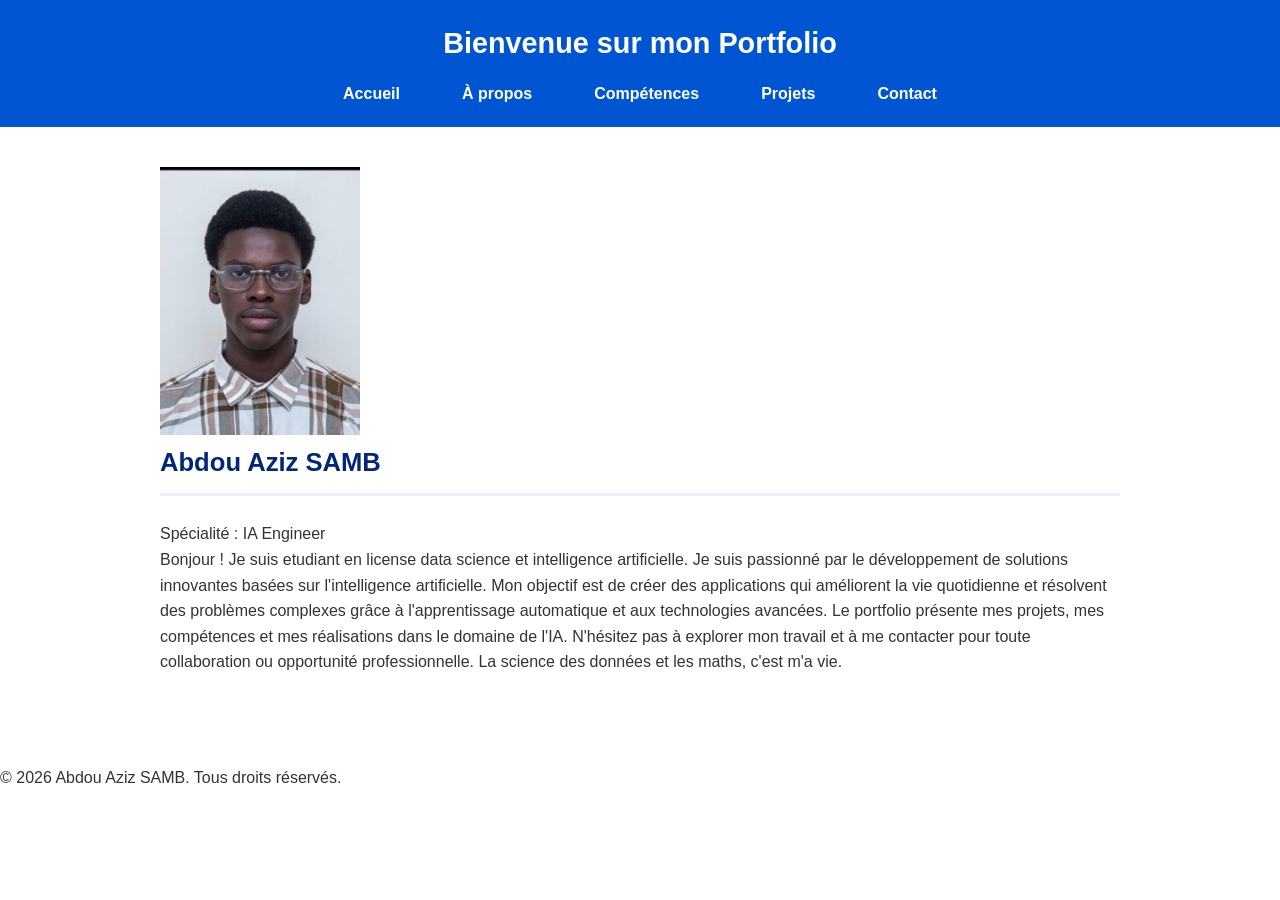
<file: index.html>
<!DOCTYPE html>
<html lang="fr">
<head>
    <meta charset="UTF-8">
    <meta name="viewport" content="width=device-width, initial-scale=1.0">
    <title>Mon Portfolio</title>
    <link rel="stylesheet" href="css/style.css">

</head>
<body>
    <header>
        <h1>Bienvenue sur mon Portfolio</h1>
        <nav>
            <ul>
                <li><a href="index.html">Accueil</a></li>
                <li><a href="apropos.html">À propos</a></li>
                <li><a href="competences.html">Compétences</a></li>
                <li><a href="projets.html">Projets</a></li>
                <li><a href="contact.html">Contact</a></li>
            </ul>
        </nav>
    </header>

    <main>
        <section id="profil">
            <img src="images/profile.jpg" alt="Photo de profil" width="200">
            <h2>Abdou Aziz SAMB</h2>
            <p>Spécialité : IA Engineer</p>
            <p>
                Bonjour ! Je suis etudiant en license data science et intelligence artificielle.
                Je suis passionné par le développement de solutions innovantes basées sur l'intelligence artificielle. Mon objectif est de créer des applications qui améliorent la vie quotidienne et résolvent des problèmes complexes grâce à l'apprentissage automatique et aux technologies avancées. Le portfolio présente mes projets, mes compétences et mes réalisations dans le domaine de l'IA. N'hésitez pas à explorer mon travail et à me contacter pour toute collaboration ou opportunité professionnelle. La science des données et les maths, c'est m'a vie.
            </p>
        </section>
    </main>

    <footer>
        <p>&copy; 2026 Abdou Aziz SAMB. Tous droits réservés.</p>
    </footer>
    <script src="js/script.js"></script>
</body>
</html>
</file>
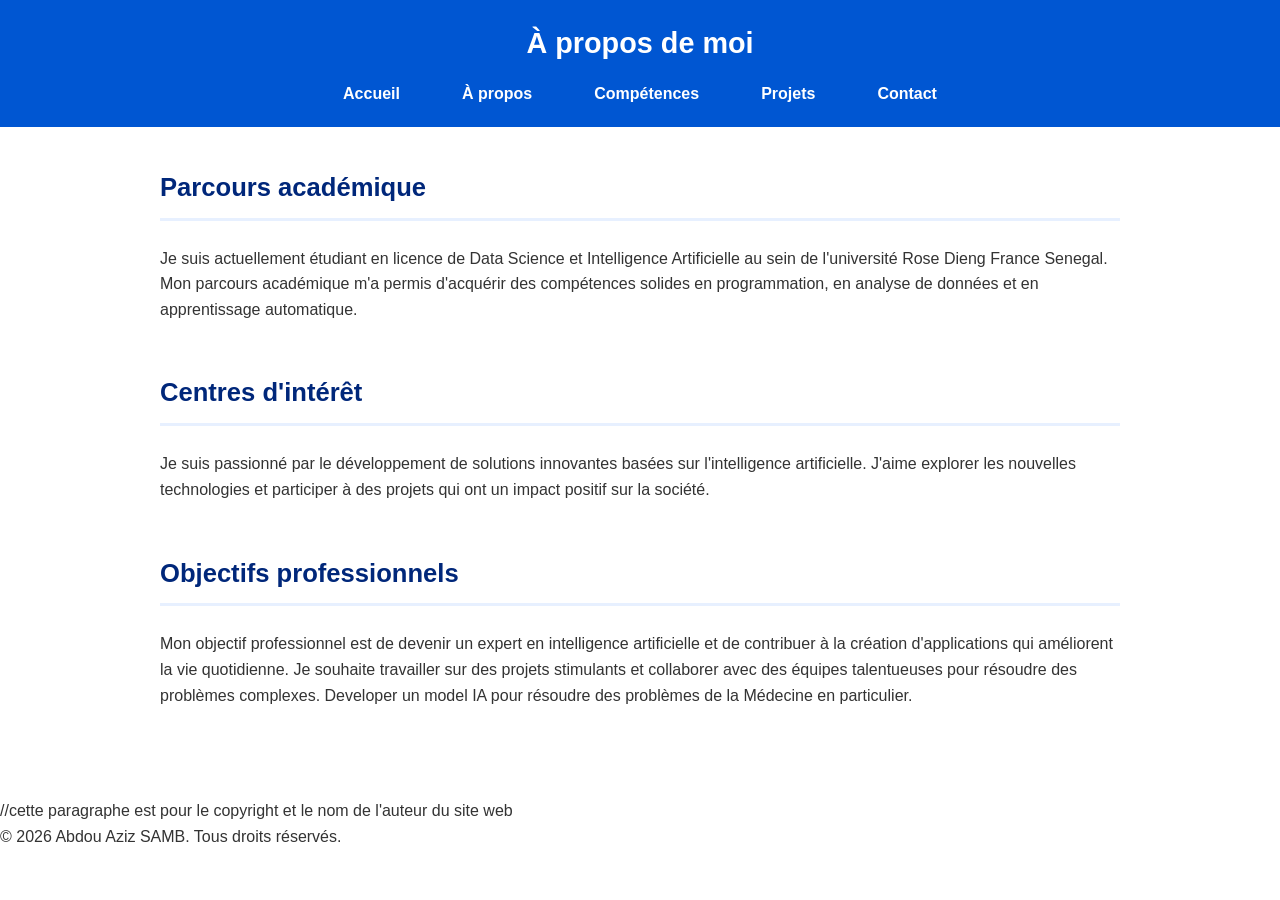
<file: apropos.html>
<!DOCTYPE html>
<html lang="fr">
<head>
    <meta charset="UTF-8">
    <meta name="viewport" content="width=device-width, initial-scale=1.0">
    <title>À propos</title>
    <link rel="stylesheet"  href="css/style.css">
</head>
<body>
    <header>
        <h1>À propos de moi</h1>
        <nav>
            <ul>
                <li><a href="index.html">Accueil</a></li>
                <li><a href="apropos.html">À propos</a></li>
                <li><a href="competences.html">Compétences</a></li>
                <li><a href="projets.html">Projets</a></li>
                <li><a href="contact.html">Contact</a></li>
            </ul>
        </nav>
    </header>

    <main>
        <section id="parcours">
            <h2>Parcours académique</h2>
            <p>Je suis actuellement étudiant en licence de Data Science et Intelligence Artificielle au sein de l'université Rose Dieng France Senegal. Mon parcours académique m'a permis d'acquérir des compétences solides en programmation, en analyse de données et en apprentissage automatique.</p>
        </section>

        <section id="interets">
            <h2>Centres d'intérêt</h2>
            <p>Je suis passionné par le développement de solutions innovantes basées sur l'intelligence artificielle. J'aime explorer les nouvelles technologies et participer à des projets qui ont un impact positif sur la société.</p>
        </section>

        <section id="objectifs">
            <h2>Objectifs professionnels</h2>
            <p>Mon objectif professionnel est de devenir un expert en intelligence artificielle et de contribuer à la création d'applications qui améliorent la vie quotidienne. Je souhaite travailler sur des projets stimulants et collaborer avec des équipes talentueuses pour résoudre des problèmes complexes. Developer un model IA pour résoudre des problèmes de la Médecine en particulier.</p>
        </section>
    </main>

    <footer>
        //cette paragraphe est pour le copyright et le nom de l'auteur du site web
        <p>&copy; 2026 Abdou Aziz SAMB. Tous droits réservés.</p>
    </footer>
    <script src="js/script.js"></script>
    
</body>
</html>
</file>
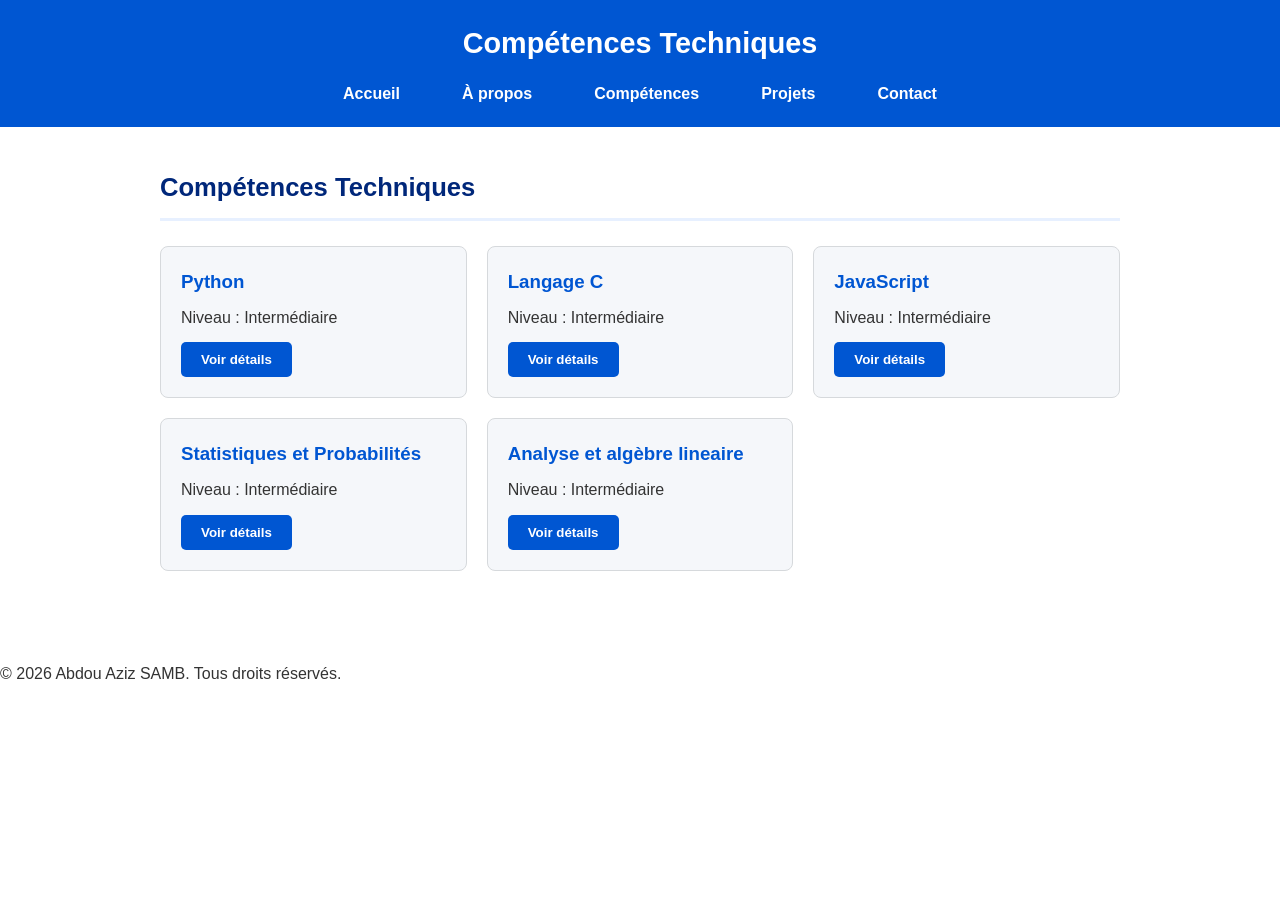
<file: competences.html>
<!-- 3. Compétences (competences.html)
Présentez au minimum :
 5 compétences techniques ;
 Le niveau de maîtrise de chaque compétence. 
Fonction JavaScript
Ajouter un bouton permettant :
 d'afficher ou masquer les détails des compétences.-->
<!DOCTYPE html>
<html lang="fr">
<head>
    <meta charset="UTF-8">
    <meta name="viewport" content="width=device-width, initial-scale=1.0">
    <title>Compétences</title>
    <link rel="stylesheet" href="css/style.css">
</head>
<body>

    <header>
        <h1>Compétences Techniques</h1>
        <nav>
            <ul>
                <li><a href="index.html">Accueil</a></li>
                <li><a href="apropos.html">À propos</a></li>
                <li><a href="competences.html">Compétences</a></li>
                <li><a href="projets.html">Projets</a></li>
                <li><a href="contact.html">Contact</a></li>
            </ul>
        </nav>
    </header>

    <main>
        <section id="competences-techniques">
            <h2>Compétences Techniques</h2>

            <ul class="ma-liste-competences">

                <li class="competence">
                    <h3>Python</h3>
                    <p>Niveau : Intermédiaire</p>
                    <button id="bouton-python">Voir détails</button>
                    <div id="details-python" style="display: none;">
                        <p class="details">
                            Expérience avec les bibliothèques telles que NumPy, Pandas, Scikit-learn pour l'analyse de données.
                            C'est une compétence essentielle pour le développement de modèles d'apprentissage automatique et l'analyse de données dans le domaine de l'intelligence artificielle.
                        </p>
                    </div>
                </li>

                <li class="competence">
                    <h3>Langage C</h3>
                    <p>Niveau : Intermédiaire</p>
                    <button id="bouton-c">Voir détails</button>
                    <div id="details-c"  style="display: none;">
                        <p class="details">
                            Expérience avec le langage C pour le développement de programmes système et embarqués.
                            C'est une compétence essentielle pour comprendre les concepts fondamentaux de l'informatique et du développement de logiciels.
                        </p>
                    </div>
                </li>

                <li class="competence">
                    <h3>JavaScript</h3>
                    <p>Niveau : Intermédiaire</p>
                    <button id="bouton-java">Voir détails</button>
                    <div id="details-java" style="display: none;">
                        <p class="details">
                            Expérience avec le langage JavaScript pour le développement web front-end et back-end.
                            C'est une compétence essentielle pour créer des applications web interactives et dynamiques.
                        </p>
                    </div>
                </li>

                <li class="competence">
                    <h3>Statistiques et Probabilités</h3>
                    <p>Niveau : Intermédiaire</p>
                    <button id="bouton-stats">Voir détails</button>
                    <div id="details-stats" style="display: none;">
                        <p class="details">
                            Expérience avec les méthodes statistiques et les modèles de probabilités pour l'analyse de données.
                            C'est une compétence essentielle pour comprendre les données et prendre des décisions éclairées dans le domaine de l'intelligence artificielle.
                        </p>
                    </div>
                </li>

                <li class="competence">
                    <h3>Analyse et algèbre lineaire</h3>
                    <p>Niveau : Intermédiaire</p>
                    <button id="bouton-analyse">Voir détails</button>
                    <div id="details-analyse" style="display: none;">
                        <p class="details">
                            Expérience avec les méthodes d'analyse et d'algèbre pour la résolution de problèmes mathématiques.
                            C'est une compétence essentielle pour comprendre les concepts fondamentaux de l'intelligence artificielle et de l'apprentissage automatique. Transformer la vie réelle en mathématique pour résoudre des problèmes complexes.
                        </p>
                    </div>
                </li>

            </ul>
        </section>
    </main>
    <footer>
        <p>&copy; 2026 Abdou Aziz SAMB. Tous droits réservés.</p>
    </footer>
    <script src="js/script.js"></script>    
</body>
</html>
</file>
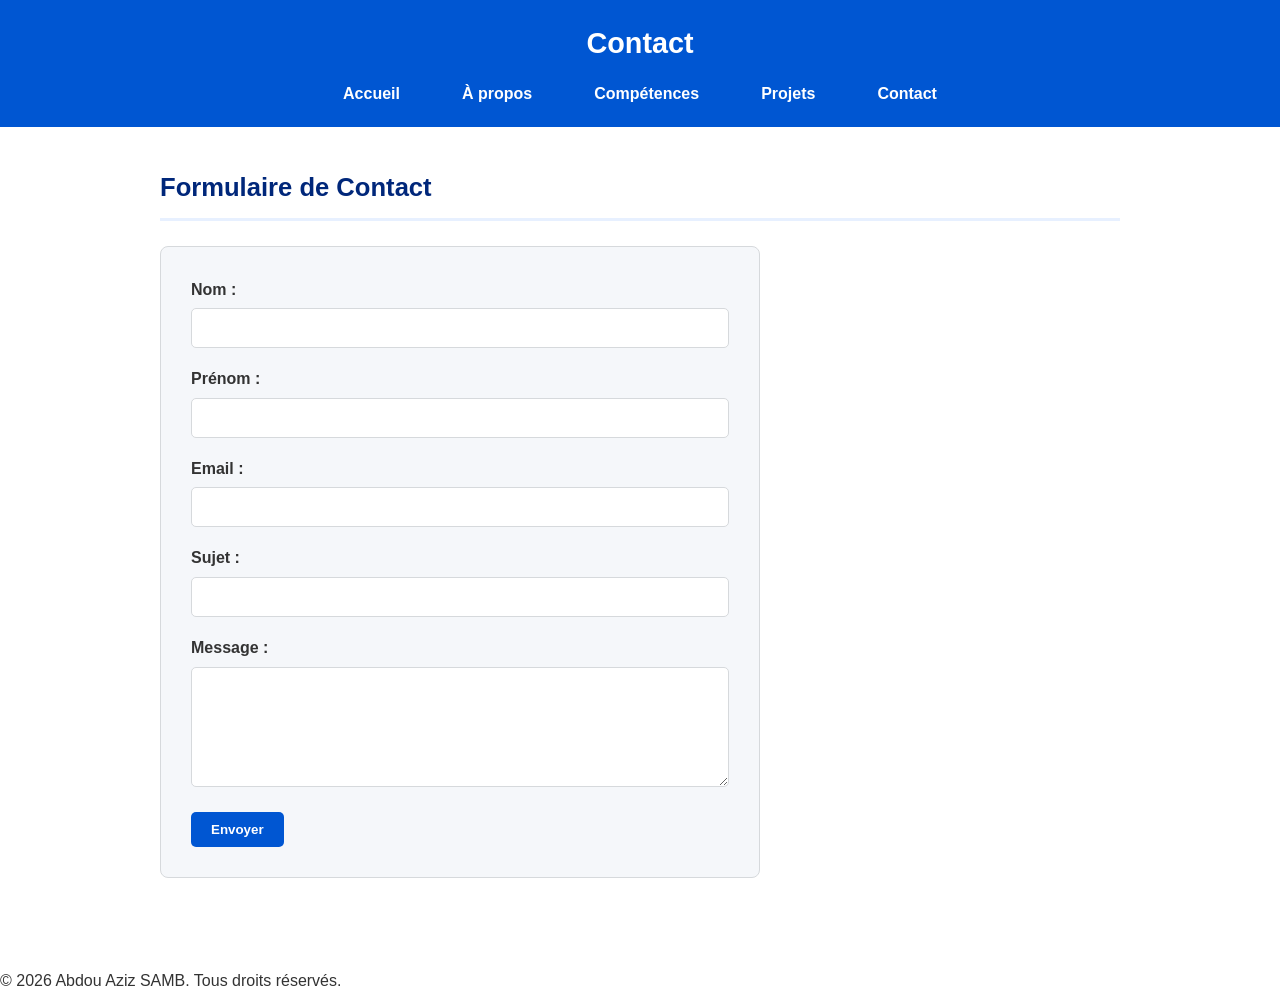
<file: contact.html>
<!DOCTYPE html>
<html lang="fr">
<head>
    <meta charset="UTF-8">
    <meta name="viewport" content="width=device-width, initial-scale=1.0">
    <title>Contact</title>
    <link rel="stylesheet" href="css/style.css">
</head>
<body>
    <header>
        <h1>Contact</h1>
        <nav>
            <ul>
                <li><a href="index.html">Accueil</a></li>
                <li><a href="apropos.html">À propos</a></li>
                <li><a href="competences.html">Compétences</a></li>
                <li><a href="projets.html">Projets</a></li>
                <li><a href="contact.html">Contact</a></li>
            </ul>
        </nav>
    </header>
    <main>
        <section id="contact">
            <h2>Formulaire de Contact</h2>
            <form id="formulaire-de-contact">

            <div>
                <label for="nom">Nom :</label>
                <input type="text" id="nom" name="nom" required>
            </div>

            <div>
                <label for="prenom">Prénom :</label>
                <input type="text" id="prenom" name="prenom" required>
            </div>

            <div>
                <label for="email">Email :</label>
                <input type="email" id="email" name="email" required>
            </div>

            <div>
                <label for="sujet">Sujet :</label>
                <input type="text" id="sujet" name="sujet" required>
            </div>

            <div>
                <label for="message">Message :</label>
                <textarea id="message" name="message" required></textarea>
            </div>
            <button type="submit">Envoyer</button>
            <p id="message-envoye" style="display: none;">Message envoyé avec succès !</p>
        </form>
        </section>
    </main>
    <footer>
        <p>&copy; 2026 Abdou Aziz SAMB. Tous droits réservés.</p>
    </footer>
    <script src="js/script.js"></script>
</body>
</html>
</file>
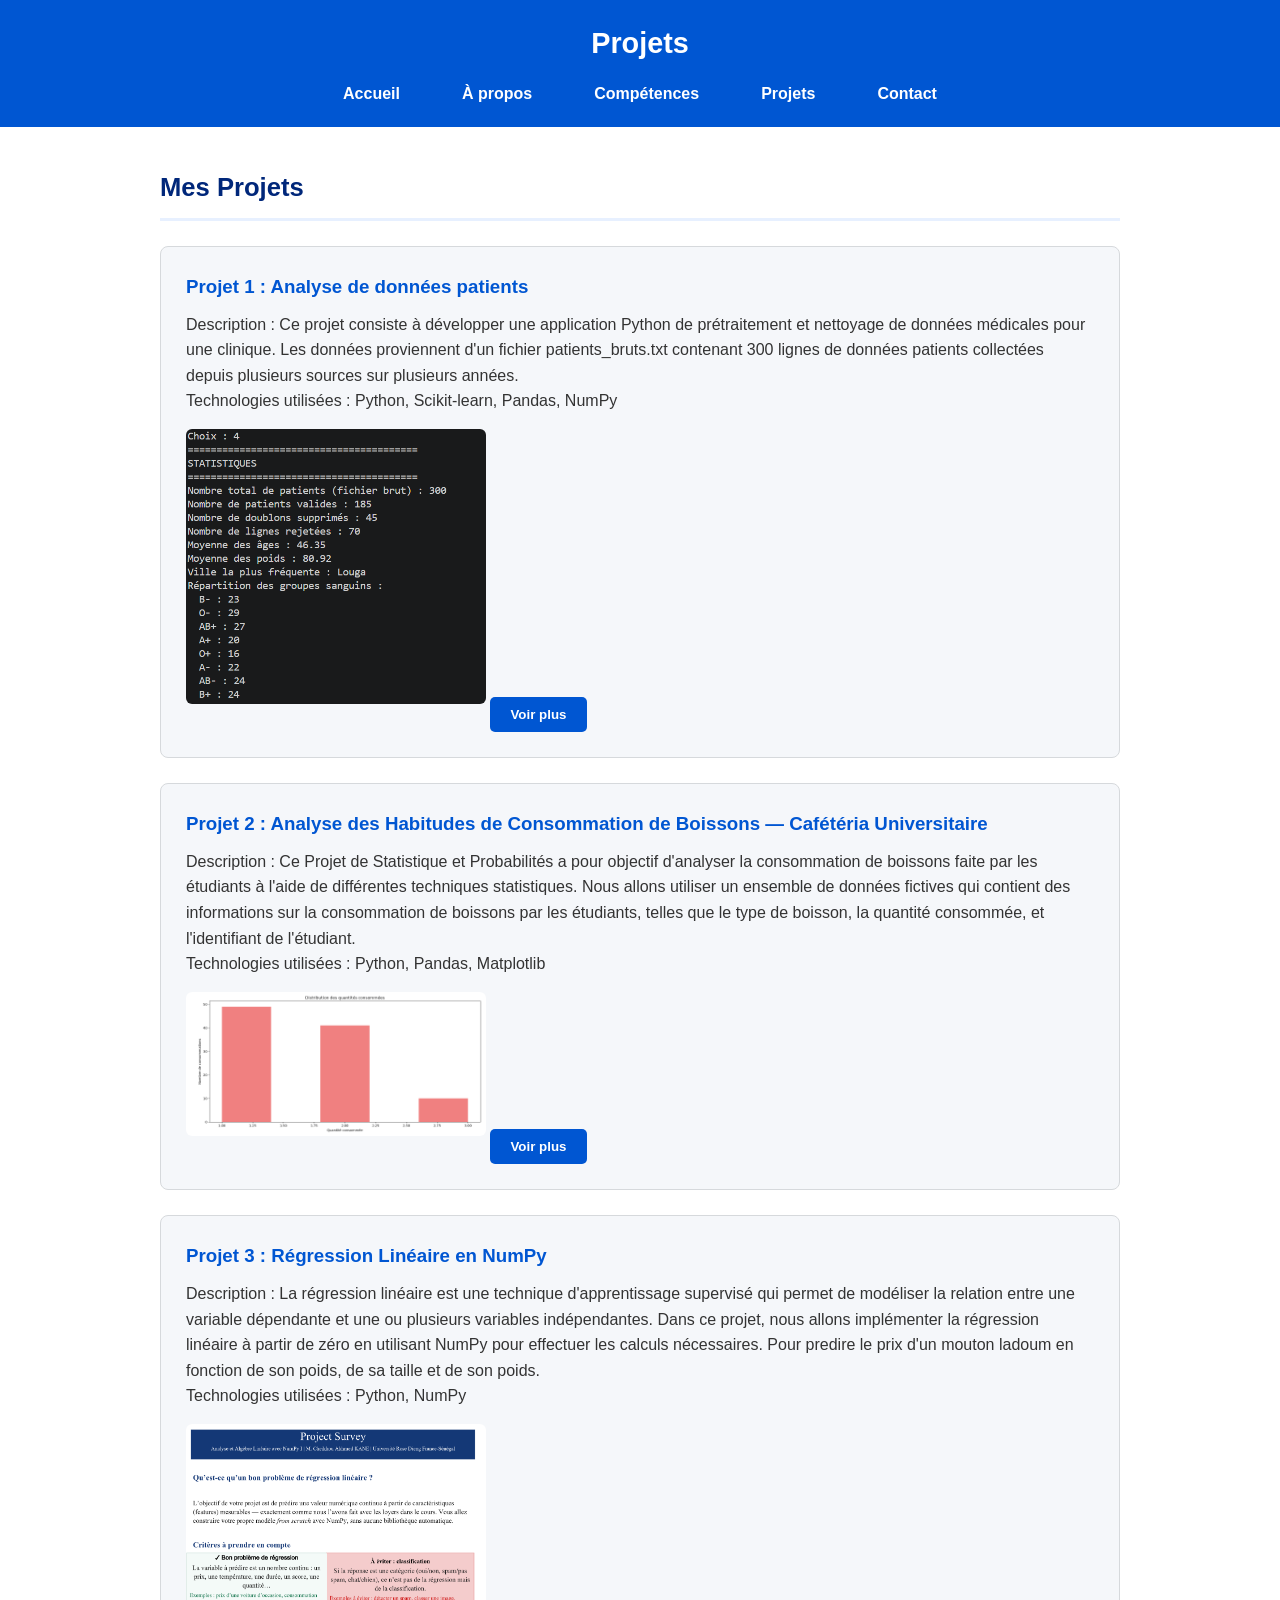
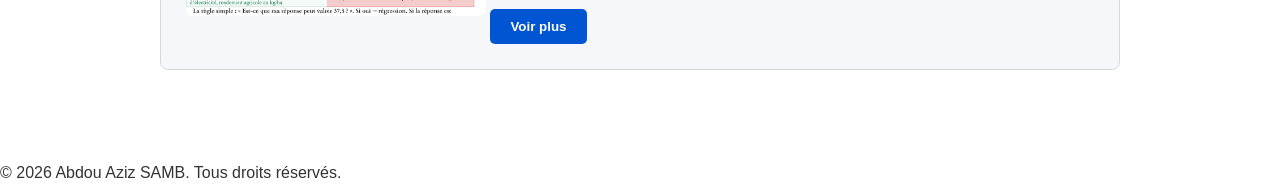
<file: projets.html>
<!-- 4. Projets (projets.html)
Présentez au minimum :
 3 projets.
Pour chaque projet :
 Titre ;
 Description ;
 Technologies utilisées ;
 Illustration.
Fonction JavaScript
Ajouter un bouton « Voir plus » permettant d'afficher des informations complémentaires. -->
<!DOCTYPE html>
<html lang="fr">
<head>
    <meta charset="UTF-8">
    <meta name="viewport" content="width=device-width, initial-scale=1.0">
    <title>Projets</title>
    <link rel="stylesheet" href="css/style.css">
</head>
<body>

    <header>
        <h1>Projets</h1>
        <nav>
            <ul>
                <li><a href="index.html">Accueil</a></li>
                <li><a href="apropos.html">À propos</a></li>
                <li><a href="competences.html">Compétences</a></li>
                <li><a href="projets.html">Projets</a></li>
                <li><a href="contact.html">Contact</a></li>
            </ul>
        </nav>
    </header>

    <main>
        <section id="projets">
            <h2>Mes Projets</h2>

            <div class="projet">
                <h3>Projet 1 : Analyse de données patients</h3>
                <p>Description : Ce projet consiste à développer une application Python de prétraitement et nettoyage de données médicales pour une clinique. Les données proviennent d'un fichier patients_bruts.txt contenant 300 lignes de données patients collectées depuis plusieurs sources sur plusieurs années.</p>
                <p>Technologies utilisées : Python, Scikit-learn, Pandas, NumPy</p>
                <img src="images/projet1.jpg" alt="Illustration du projet 1" width="300">
                <button id="voir-plus-projet1">Voir plus</button>
                <div id="details-projet1" style="display: none;">
                    <p>En traitant 300 patients réels, nous avons détecté et corrigé automatiquement des dizaines d'erreurs, produit un dataset propre de 185 patients prêts pour l'analyse. Ce travail nous prépare directement à l'utilisation future de bibliothèques comme NumPy et Pandas .
                    Nous comprenons maintenant ce qu'elles automatisent pour nous.
                    </p>
                </div>
            </div>

            <div class="projet">
                <h3>Projet 2 : Analyse des Habitudes de Consommation de Boissons — Cafétéria Universitaire</h3>
                <p>Description : Ce Projet de Statistique et Probabilités a pour objectif d'analyser la consommation de boissons faite par les étudiants à l'aide de différentes techniques statistiques. Nous allons utiliser un ensemble de données fictives qui contient des informations sur la consommation de boissons par les étudiants, telles que le type de boisson, la quantité consommée, et l'identifiant de l'étudiant.</p>
                <p>Technologies utilisées : Python, Pandas, Matplotlib</p>
                <img src="images/projet2.jpg" alt="Illustration du projet 2" width="300">
                <button id="voir-plus-projet2">Voir plus</button>
                <div id="details-projet2" style="display: none;">
                <p>
                    Ce projet d'analyse des habitudes de consommation de boissons a permis de mettre en lumière plusieurs tendances chez les étudiants. Sur le plan univarié, le Soda (Gazelle) se distingue comme la boisson la plus prisée, avec une consommation moyenne de 4,025 verres par étudiant et une nette préférence pour les consommations du soir.
                    L'analyse bivariée révèle que la température extérieure influence directement les quantités consommées, et que des écarts existent selon le sexe et l'âge des étudiants dans leurs choix de boissons. Ces résultats confirment l'intérêt de croiser plusieurs variables pour mieux comprendre le comportement de consommation.
                    Du point de vue probabiliste, on observe que le café Touba représente environ 21 % des boissons consommées, et que 29 % des consommations ont lieu le matin — ce qui s'aligne avec les habitudes culturelles sénégalaises. En revanche, la consommation de jus par forte chaleur (15 %) et la forte consommation chez les garçons (3 %) restent des comportements plus marginaux.
                    Enfin, le volet dénombrement a permis de quantifier les possibilités combinatoires du système : 15 combinaisons boisson × moment, 10 façons de choisir 3 boissons parmi 5, et 240 profils étudiants possibles.
                    Ces résultats pourraient aider la cafétéria universitaire à mieux anticiper ses stocks (en privilégiant le Soda et le Café Touba) et à adapter ses promotions selon les moments de la journée et les conditions météorologiques.
                </p>
                </div>
            </div>

            <div class="projet">
                <h3>Projet 3 :  Régression Linéaire en NumPy</h3>
                <p>Description : 
                    La régression linéaire est une technique d'apprentissage supervisé qui permet de modéliser la relation entre une variable dépendante et une ou plusieurs variables indépendantes. Dans ce projet, nous allons implémenter la régression linéaire à partir de zéro en utilisant NumPy pour effectuer les calculs nécessaires. Pour predire le prix d'un mouton ladoum en fonction de son poids, de sa taille et de son poids.
                </p>
                <p>Technologies utilisées : Python, NumPy</p>
                <img src="images/projet3.jpg" alt="Illustration du projet 3" width="300">
                <button id="voir-plus-projet3">Voir plus</button>
                <div id="details-projet3" style="display: none;">
                    <p>
                        Ce projet de régression linéaire a permis de mettre en pratique les concepts fondamentaux de l'apprentissage supervisé et de la modélisation statistique. En implémentant la régression linéaire à partir de zéro avec NumPy, nous avons pu comprendre en profondeur les étapes du processus, depuis la préparation des données jusqu'à l'évaluation du modèle.
                        Nous avons utilisé un dataset fictif de moutons Ladoum, avec des caractéristiques telles que le poids, la taille et le prix. Après avoir préparé les données, nous avons calculé les coefficients de la régression linéaire en utilisant la formule analytique, ce qui nous a permis de prédire le prix des moutons en fonction de leurs caractéristiques.
                        L'évaluation du modèle a montré une bonne performance, avec un coefficient de détermination (R²) élevé, indiquant que notre modèle explique une grande partie de la variance des prix des moutons. Ce projet a renforcé notre compréhension de la régression linéaire et nous a préparés à aborder des techniques plus avancées d'apprentissage automatique à l'avenir.
                    </p>
                </div>
            </div>
        </section>
    </main>
    <footer>
        <p>&copy; 2026 Abdou Aziz SAMB. Tous droits réservés.</p>
    </footer>
    <script src="js/script.js"></script>    

</body>
</html>
</file>
<file: css/style.css>
/* Pour cette partie de css je les pris dans le site de coursera apres j'ai modifier que les selecteur parce que je fesai
reference a leur design */

/* === RESET DE BASE === */
* {
    margin: 0;
    padding: 0;
    box-sizing: border-box;
}

/* === VARIABLES DE COULEURS (style Coursera) === */
:root {
    --bleu-principal: #0056D2;
    --bleu-fonce: #00277A;
    --bleu-clair: #E7F0FF;
    --blanc: #FFFFFF;
    --gris-texte: #333333;
    --gris-clair: #F5F7FA;
    --gris-bordure: #D6D9DC;
}

body {
    font-family: 'Segoe UI', Arial, sans-serif;
    color: var(--gris-texte);
    background-color: var(--blanc);
    line-height: 1.6;
}

/* === HEADER === */
header {
    background-color: var(--bleu-principal);
    color: var(--blanc);
    padding: 20px 40px;
    text-align: center;
}

header h1 {
    font-size: 1.8rem;
    margin-bottom: 15px;
}

/* === NAVIGATION === */
nav ul {
    list-style: none;
    display: flex;
    justify-content: center;
    gap: 30px;
    flex-wrap: wrap;
}

nav ul li a {
    color: var(--blanc);
    text-decoration: none;
    font-weight: 600;
    padding: 8px 16px;
    border-radius: 4px;
    transition: background-color 0.3s ease;
}

nav ul li a:hover {
    background-color: var(--bleu-fonce);
}

/* === CONTENU PRINCIPAL === */
main {
    max-width: 1000px;
    margin: 0 auto;
    padding: 40px 20px;
}

section {
    margin-bottom: 50px;
}

section h2 {
    color: var(--bleu-fonce);
    font-size: 1.6rem;
    margin-bottom: 25px;
    border-bottom: 3px solid var(--bleu-clair);
    padding-bottom: 10px;
}

/* === CARTES COMPÉTENCES === */
.ma-liste-competences {
    list-style: none;
    display: grid;
    grid-template-columns: repeat(auto-fit, minmax(250px, 1fr));
    gap: 20px;
}

.competence {
    background-color: var(--gris-clair);
    border: 1px solid var(--gris-bordure);
    border-radius: 8px;
    padding: 20px;
}

.competence h3 {
    color: var(--bleu-principal);
    margin-bottom: 8px;
}

.competence button {
    margin-top: 12px;
}

/* === CARTES PROJETS === */
.projet {
    background-color: var(--gris-clair);
    border: 1px solid var(--gris-bordure);
    border-radius: 8px;
    padding: 25px;
    margin-bottom: 25px;
}

.projet h3 {
    color: var(--bleu-principal);
    margin-bottom: 10px;
}

.projet img {
    border-radius: 6px;
    margin: 15px 0;
}

/* === BOUTONS (compétences, projets, formulaire) === */
button {
    background-color: var(--bleu-principal);
    color: var(--blanc);
    border: none;
    padding: 10px 20px;
    border-radius: 5px;
    cursor: pointer;
    font-weight: 600;
    transition: background-color 0.3s ease;
}

button:hover {
    background-color: var(--bleu-fonce);
}

/* === DÉTAILS CACHÉS (compétences/projets) === */
.details, [id^="details-"] {
    margin-top: 15px;
    padding: 15px;
    background-color: var(--blanc);
    border-left: 4px solid var(--bleu-principal);
    border-radius: 4px;
}

/* === FORMULAIRE DE CONTACT === */
#formulaire-de-contact {
    max-width: 600px;
    background-color: var(--gris-clair);
    padding: 30px;
    border-radius: 8px;
    border: 1px solid var(--gris-bordure);
}

#formulaire-de-contact div {
    margin-bottom: 18px;
}

#formulaire-de-contact label {
    display: block;
    margin-bottom: 6px;
    font-weight: 600;
    color: var(--gris-texte);
}

#formulaire-de-contact input,
#formulaire-de-contact textarea {
    width: 100%;
    padding: 10px;
    border: 1px solid var(--gris-bordure);
    border-radius: 5px;
    font-family: inherit;
    font-size: 1rem;
}

#formulaire-de-contact input:focus,
#formulaire-de-contact textarea:focus {
    outline: none;
    border-color: var(--bleu-principal);
}

#formulaire-de-contact textarea {
    min-height: 120px;
    resize: vertical;
}

#message-envoye {
    margin-top: 15px;
    padding: 12px;
    border-radius: 5px;
    font-weight: 600;
}

/* Couleur de succès (ajoutée en JS via une classe) */
.succes {
    background-color: #D4EDDA;
    color: #155724;
}

/* Couleur d'erreur (ajoutée en JS via une classe) */
.erreur {
    background-color: #F8D7DA;
    color: #721C24;
}

/* === RESPONSIVE - ÉCRANS MOYENS (tablettes) === */
@media (max-width: 768px) {
    header {
        padding: 15px 20px;
    }

    nav ul {
        gap: 15px;
    }

    main {
        padding: 30px 15px;
    }

    section h2 {
        font-size: 1.4rem;
    }
}

/* === RESPONSIVE - PETITS ÉCRANS (mobiles) === */
@media (max-width: 480px) {
    header h1 {
        font-size: 1.4rem;
    }

    nav ul {
        flex-direction: column;
        align-items: center;
        gap: 10px;
    }

    .ma-liste-competences {
        grid-template-columns: 1fr;
    }

    #formulaire-de-contact {
        padding: 20px;
    }
}
/* === MESSAGE DE BIENVENUE === */
#message-bienvenue {
    background-color: var(--bleu-clair);
    color: var(--bleu-fonce);
    text-align: center;
    padding: 12px;
    font-weight: 600;
    animation: disparition 0.5s ease 2.5s forwards;
}

@keyframes disparition {
    to {
        opacity: 0;
        max-height: 0;
        padding: 0;
        overflow: hidden;
    }
}
</file>
